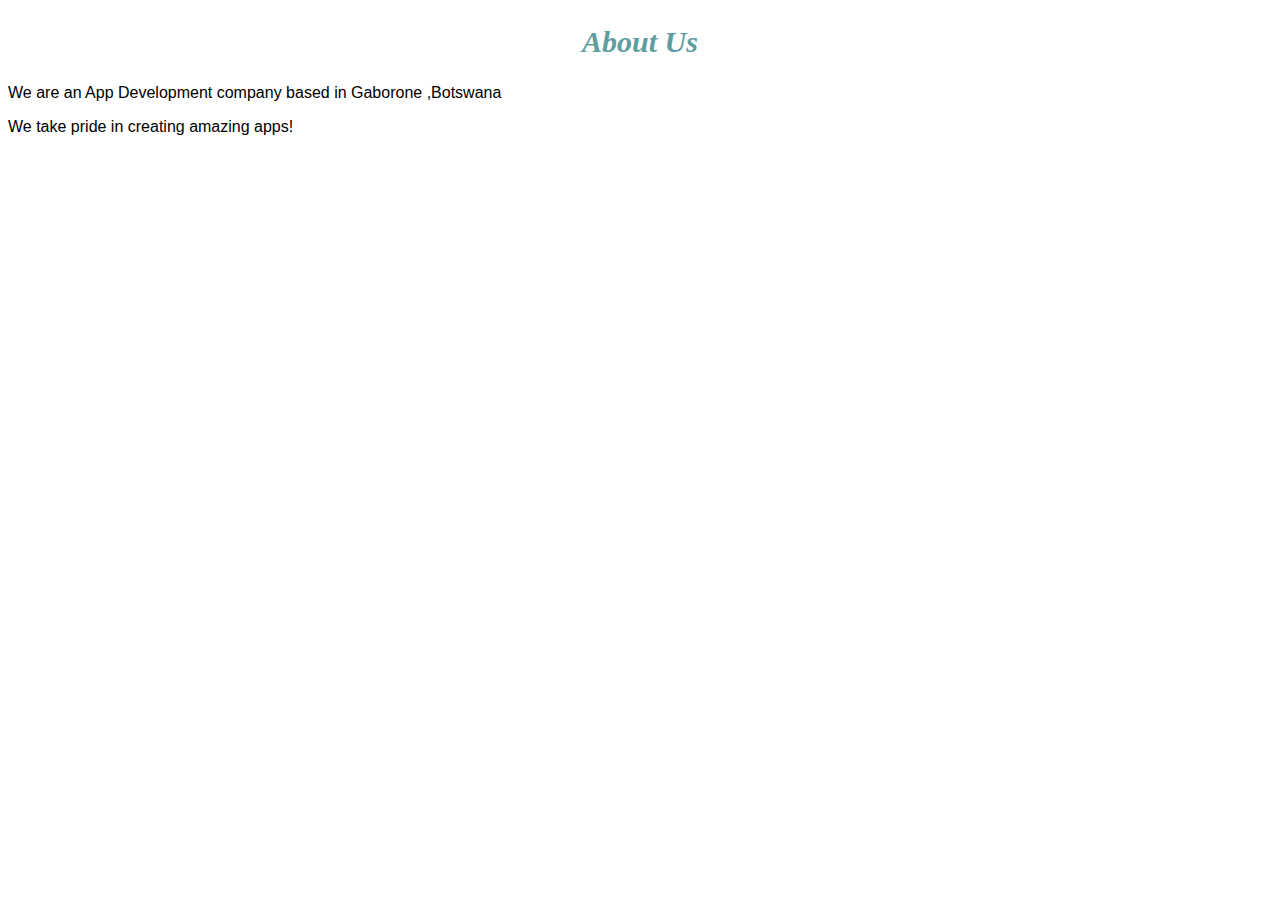
<file: about.html>
<!DOCTYPE html>
<html>
    <head>
        <link rel="stylesheet" href="style.css">
    </head>
  <body>
    <h2>About Us</h2>
    <p>We are an App Development company based in Gaborone ,Botswana</p>
    <p>We take pride in creating amazing apps!</p>
   
      

  </body>
</html>
</file>
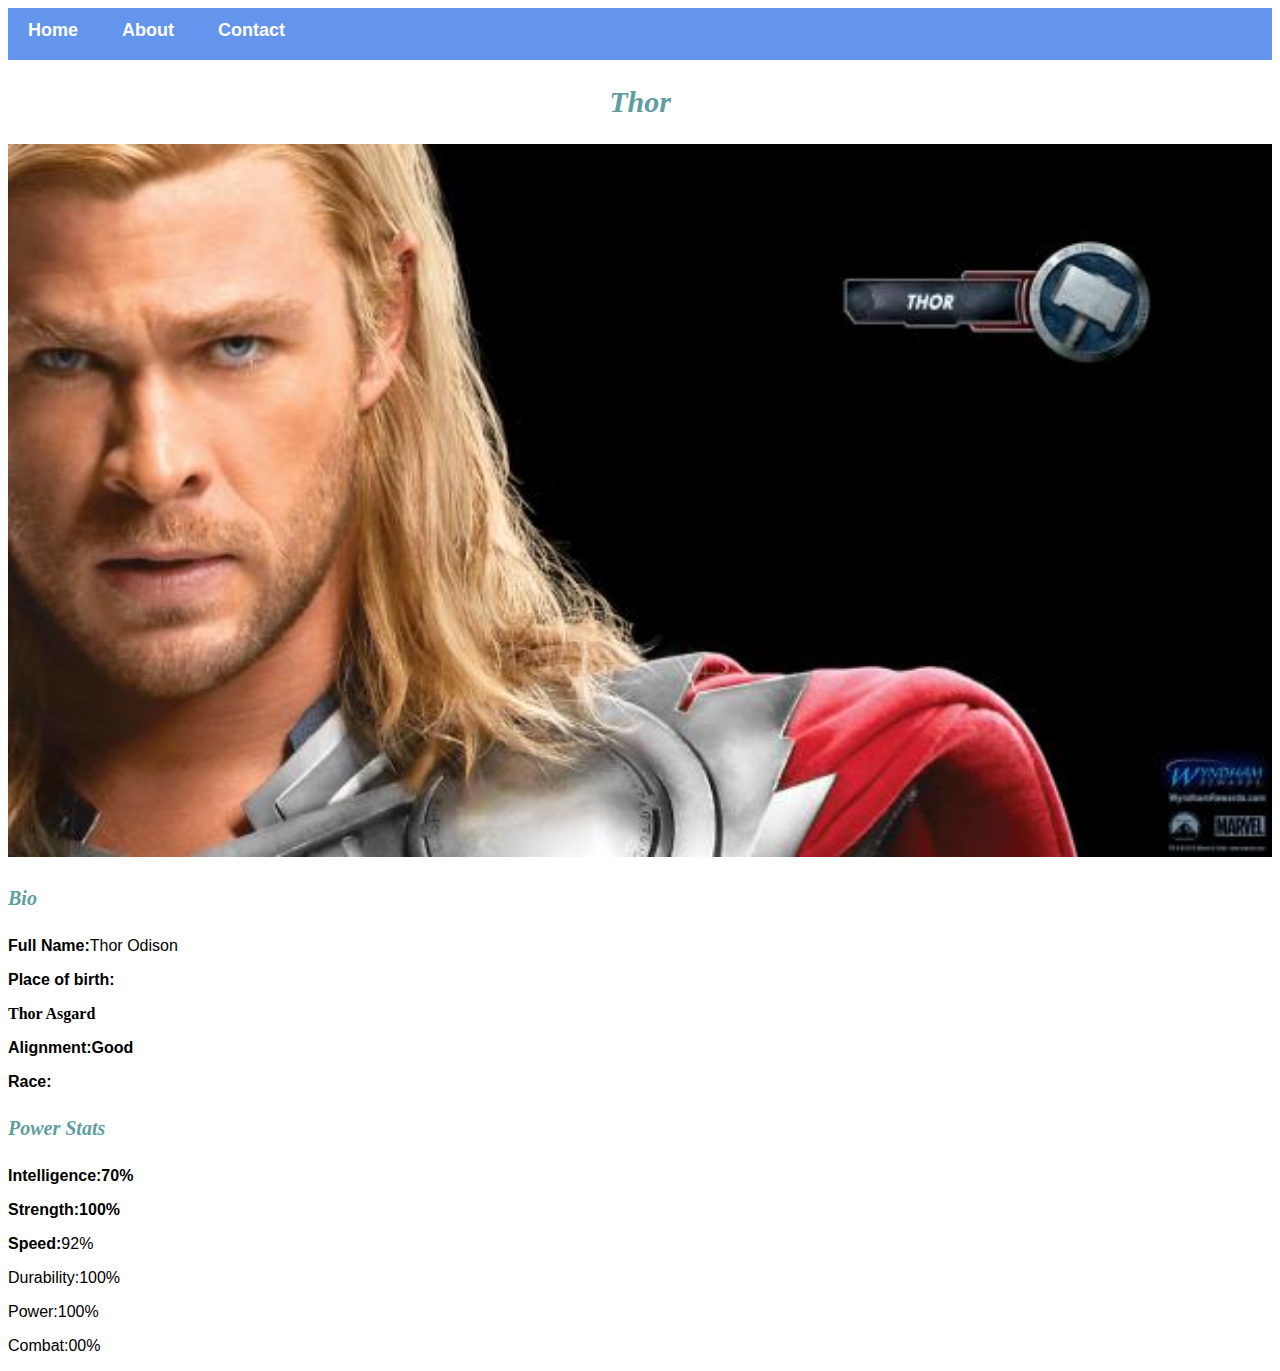
<file: avenger-1.html>
<!DOCTYPE html>
<html>
    <head>
        <link rel="stylesheet" href="style.css">
    </head>
  <body>
    <div id="menu">
        <a href="index.html">Home</a>
        <a href="about.html">About</a>
        <a href="contact.html">Contact</a>
    </div>
    <h2>Thor</h2>
    <div class="gallery">
      <img src="avengers_01.jpg" alt="">
    </div>
    <h4>Bio</h4>
    <p><b>Full Name:</b>Thor Odison</p>
    <p><b>Place of birth:</p>Thor Asgard</p>
    <p><b>Alignment:</b>Good</p>
    <p><b>Race:</Asgardian</p>
    <br>
    <h4>Power Stats</h4>
    <p><b>Intelligence:</b>70%</p>
    <p><b></b>Strength:</b>100% </p>
    <p><b></b>Speed:</b>92%</p>
    <p><b></b>Durability:</b>100%</p>
    <p><b></b>Power:</b>100%</p>
    <p><b></b>Combat:</b>00%</p>
  </body>
</html>
</file>
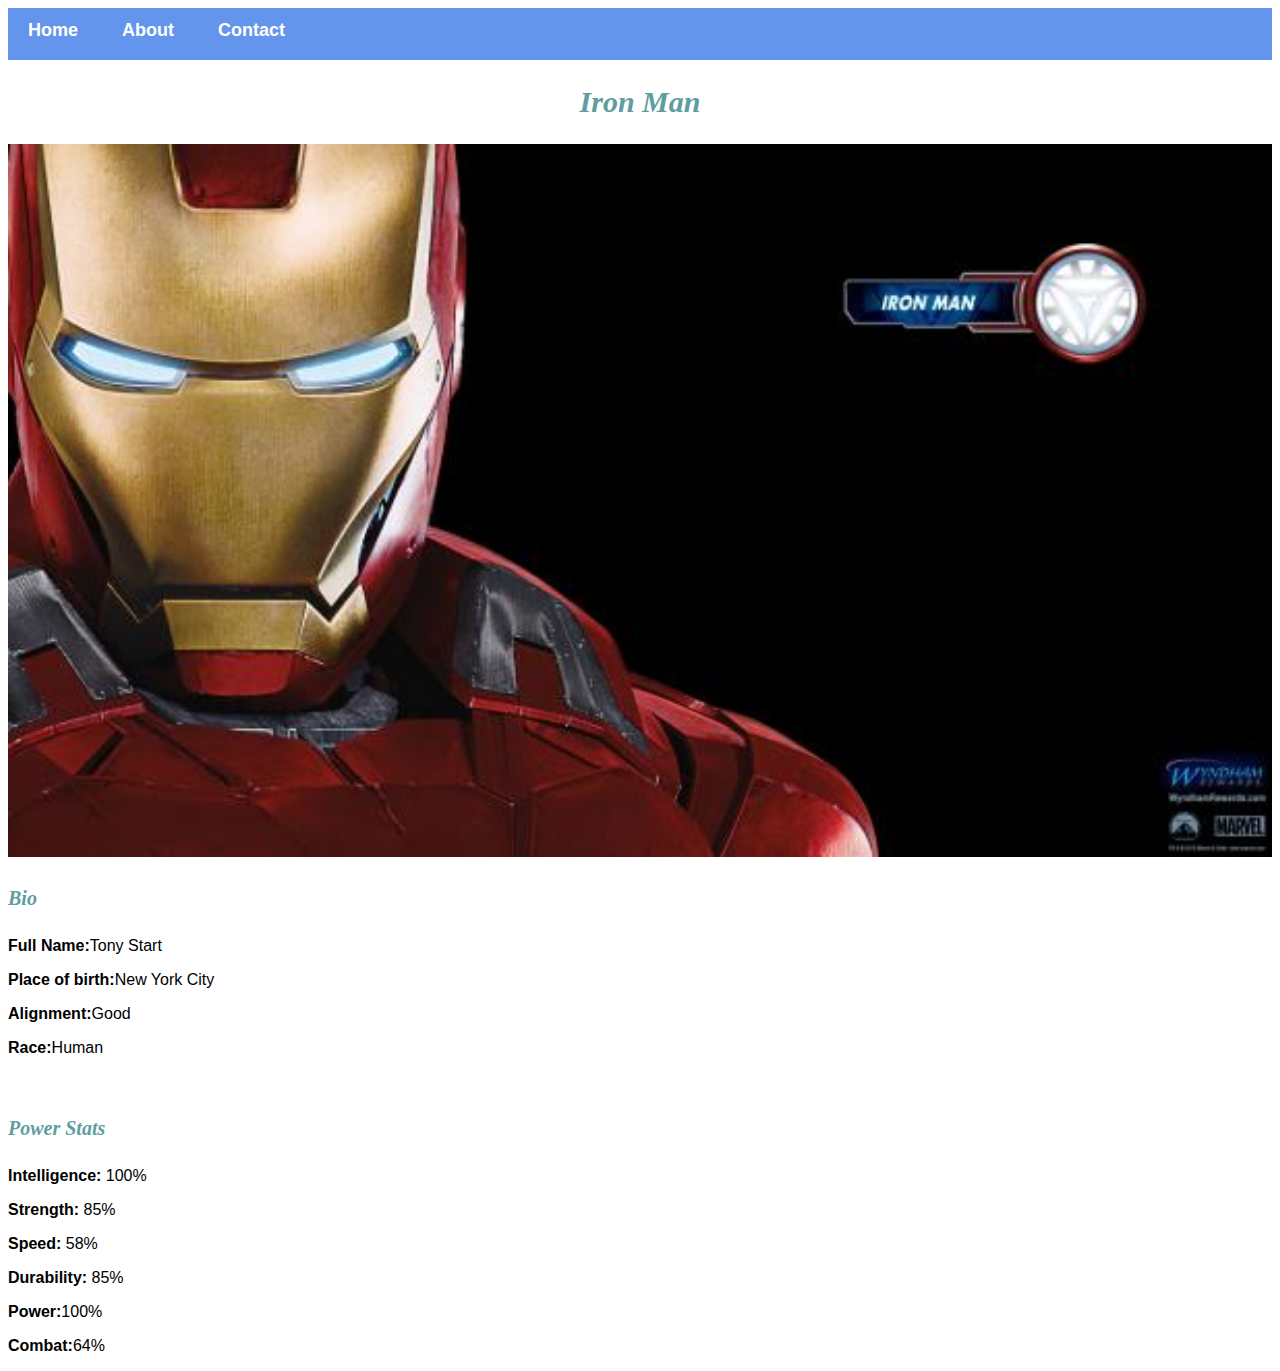
<file: avenger-2.html>
<!DOCTYPE html>
<html>
    <head>
        <link rel="stylesheet" href="style.css">
    </head>
  <body>
    <div id="menu">
        <a href="index.html">Home</a>
        <a href="about.html">About</a>
        <a href="contact.html">Contact</a>
    </div>
    <h2>Iron Man</h2>
    <div class="gallery">
      <img src="avengers_02.jpg" alt="">
    </div>
    <h4>Bio</h4>
    <p><b>Full Name:</b>Tony Start</p>
    <p><b>Place of birth:</b>New York City</p>
    <p><b>Alignment:</b>Good</p>
    <p><b>Race:</b>Human</p>
    <br>
    <h4>Power Stats</h4>
    <p><b>Intelligence:</b> 100%</p>
    <p><b>Strength:</b> 85% </p>
    <p><b>Speed:</b> 58%</p>
    <p><b>Durability:</b> 85%</p>
    <p><b>Power:</b>100%</p>
    <p><b>Combat:</b>64%</p>
  </body>
</html>
</file>
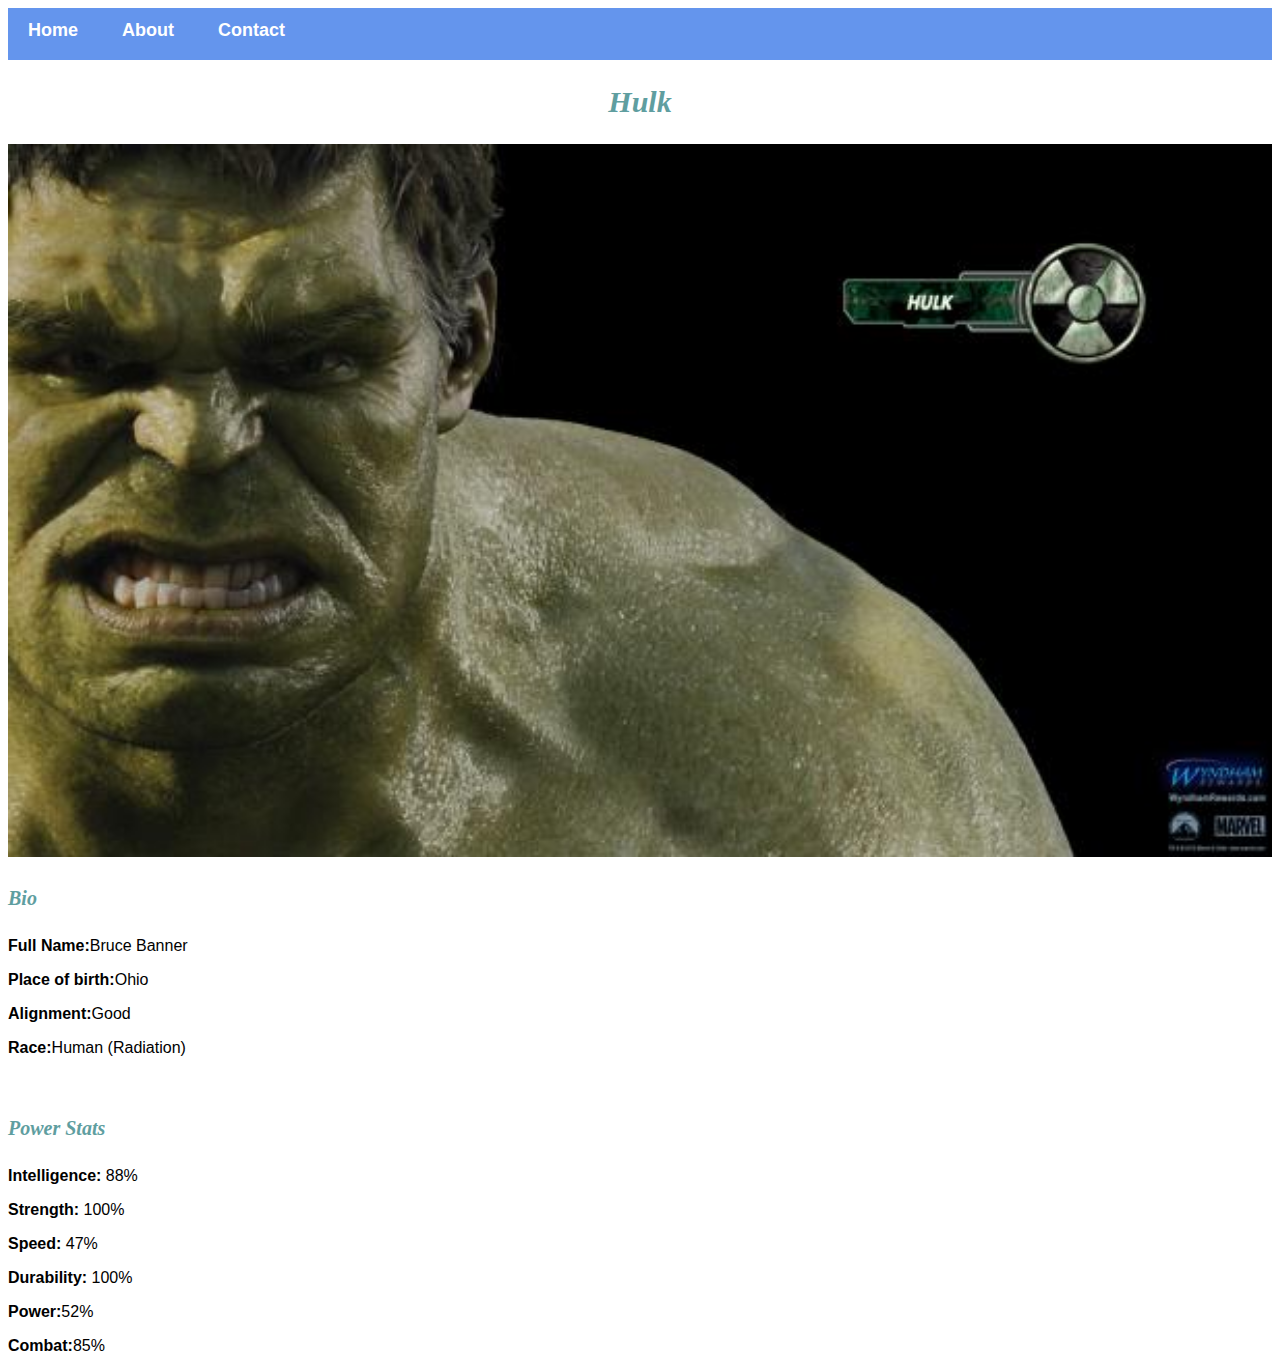
<file: avenger-3.html>
<!DOCTYPE html>
<html>
    <head>
        <link rel="stylesheet" href="style.css">
    </head>
  <body>
    <div id="menu">
        <a href="index.html">Home</a>
        <a href="about.html">About</a>
        <a href="contact.html">Contact</a>
    </div>
    <h2>Hulk</h2>
    <div class="gallery">
      <img src="avengers_03.jpg" alt="">
    </div>
    <h4>Bio</h4>
    <p><b>Full Name:</b>Bruce Banner</p>
    <p><b>Place of birth:</b>Ohio</p>
    <p><b>Alignment:</b>Good</p>
    <p><b>Race:</b>Human (Radiation)</p>
    <br>
    <h4>Power Stats</h4>
    <p><b>Intelligence:</b> 88%</p>
    <p><b>Strength:</b> 100% </p>
    <p><b>Speed:</b> 47%</p>
    <p><b>Durability:</b> 100%</p>
    <p><b>Power:</b>52%</p>
    <p><b>Combat:</b>85%</p>
  </body>
</html>
</file>
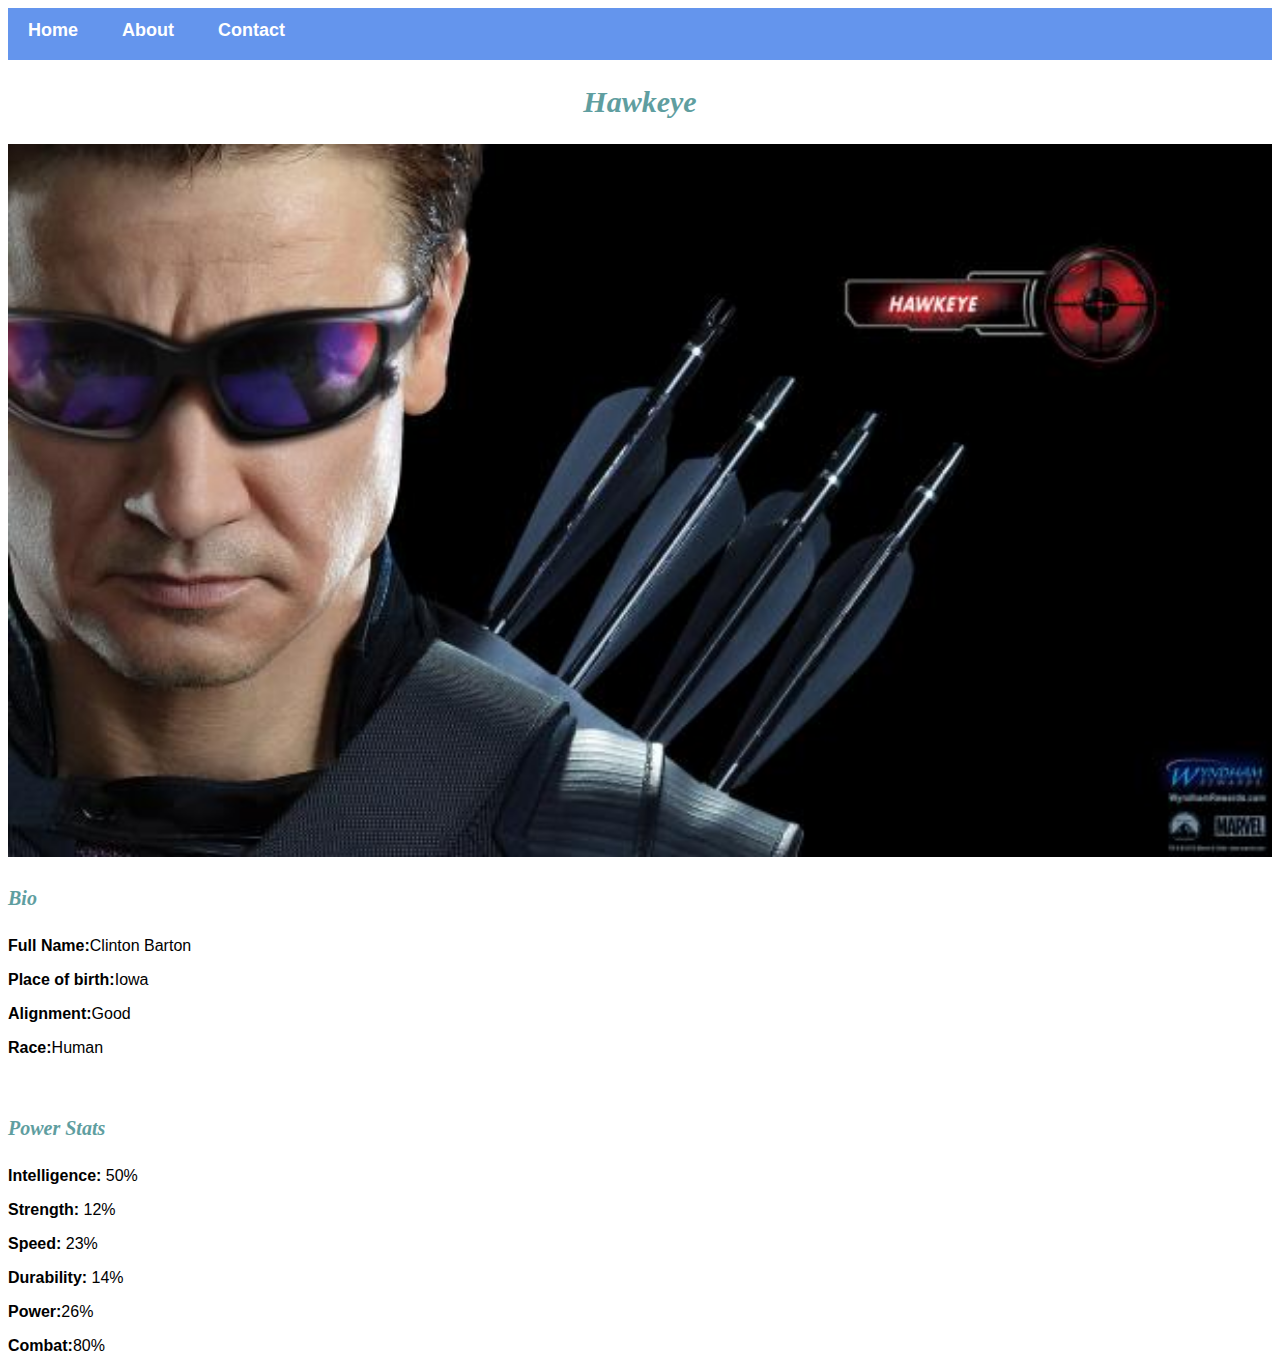
<file: avenger-4.html>
<!DOCTYPE html>
<html>
    <head>
        <link rel="stylesheet" href="style.css">
    </head>
  <body>
    <div id="menu">
        <a href="index.html">Home</a>
        <a href="about.html">About</a>
        <a href="contact.html">Contact</a>
    </div>
    <h2>Hawkeye</h2>
    <div class="gallery">
      <img src="avengers_04.jpg" alt="">
    </div>
    <h4>Bio</h4>
    <p><b>Full Name:</b>Clinton Barton</p>
    <p><b>Place of birth:</b>Iowa</p>
    <p><b>Alignment:</b>Good</p>
    <p><b>Race:</b>Human</p>
    <br>
    <h4>Power Stats</h4>
    <p><b>Intelligence:</b> 50%</p>
    <p><b>Strength:</b> 12% </p>
    <p><b>Speed:</b> 23%</p>
    <p><b>Durability:</b> 14%</p>
    <p><b>Power:</b>26%</p>
    <p><b>Combat:</b>80%</p>
  </body>
</html>
</file>
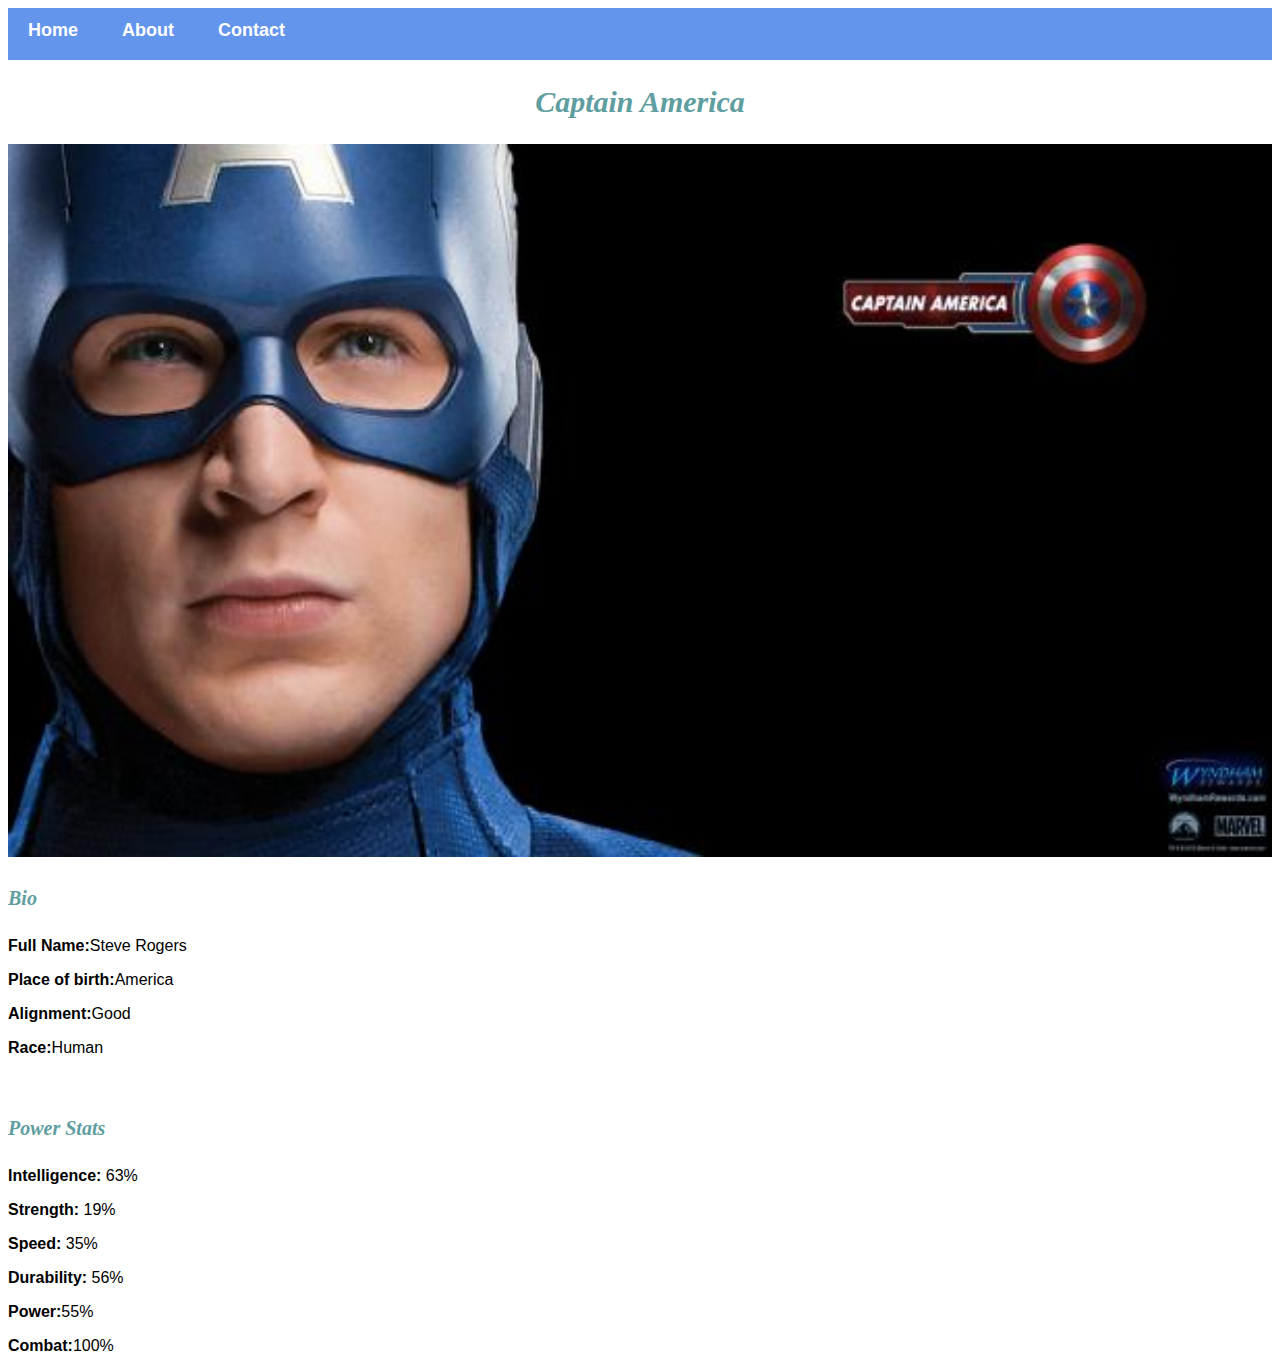
<file: avenger-5.html>
<!DOCTYPE html>
<html>
    <head>
        <link rel="stylesheet" href="style.css">
    </head>
  <body>
    <div id="menu">
        <a href="index.html">Home</a>
        <a href="about.html">About</a>
        <a href="contact.html">Contact</a>
    </div>
    <h2>Captain America</h2>
    <div class="gallery">
      <img src="avengers_05.jpg" alt="">
    </div>
    <h4>Bio</h4>
    <p><b>Full Name:</b>Steve Rogers</p>
    <p><b>Place of birth:</b>America</p>
    <p><b>Alignment:</b>Good</p>
    <p><b>Race:</b>Human</p>
    <br>
    <h4>Power Stats</h4>
    <p><b>Intelligence:</b> 63%</p>
    <p><b>Strength:</b> 19% </p>
    <p><b>Speed:</b> 35%</p>
    <p><b>Durability:</b> 56%</p>
    <p><b>Power:</b>55%</p>
    <p><b>Combat:</b>100%</p>
  </body>
</html>
</file>
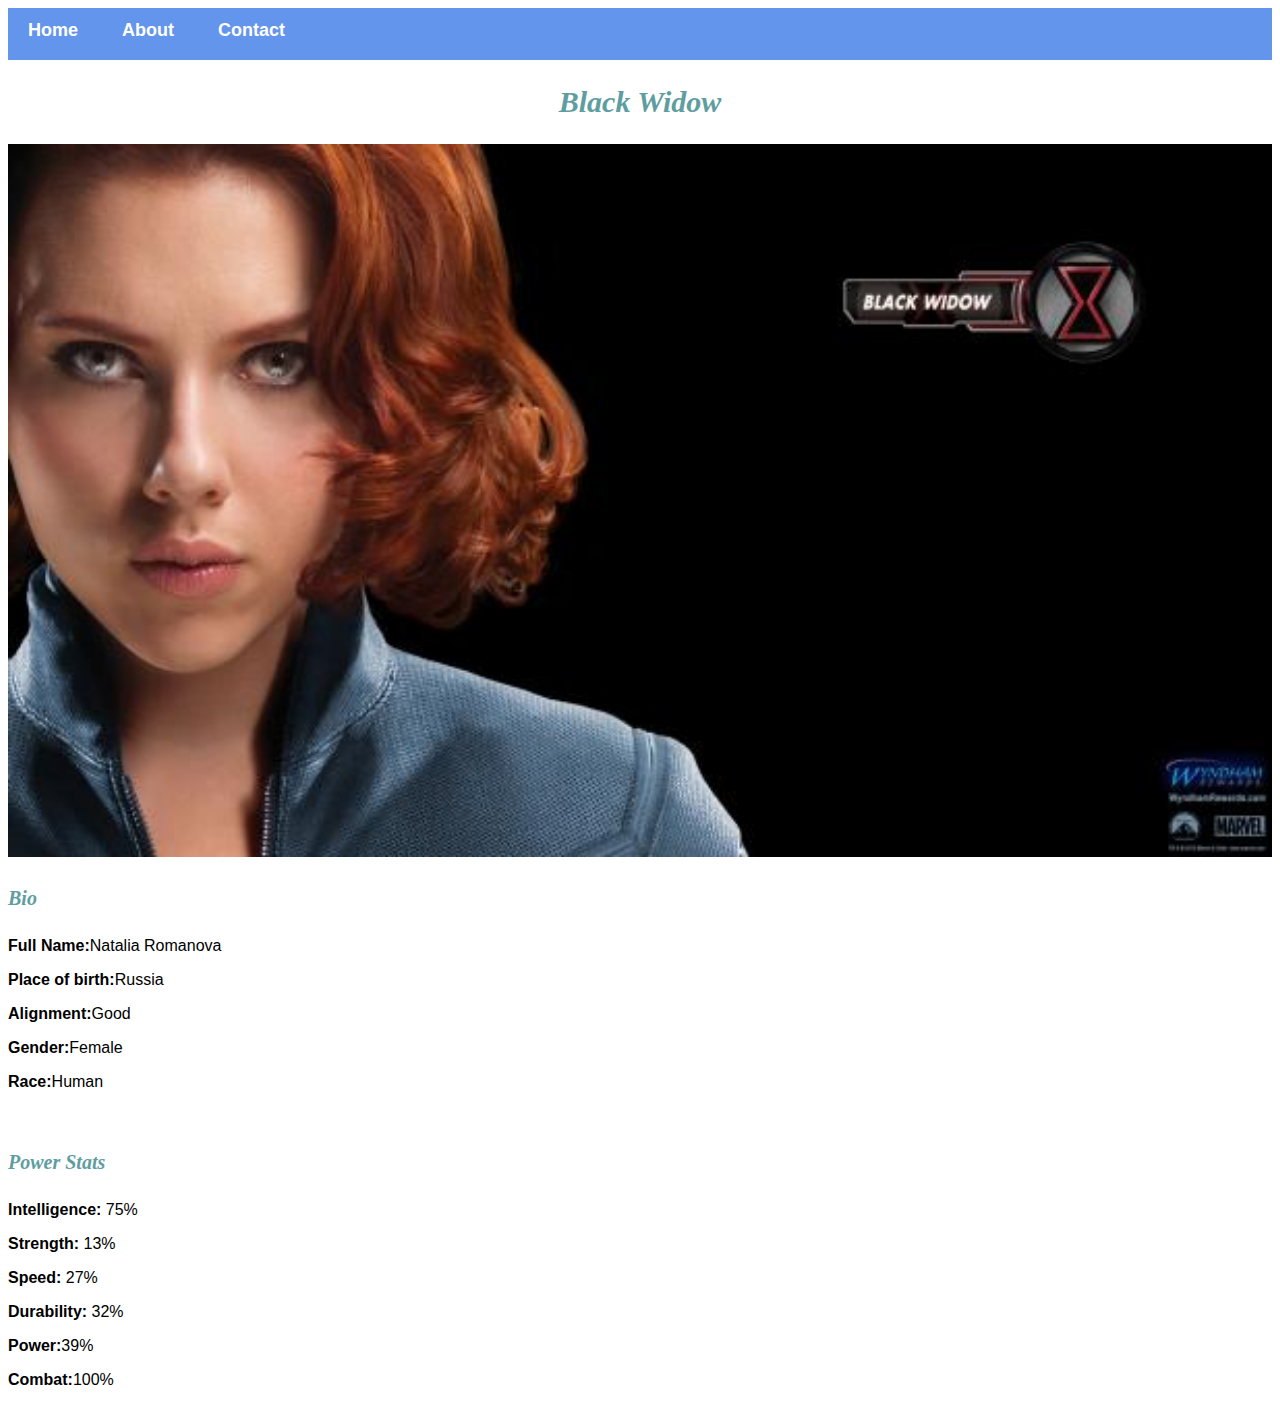
<file: avenger-6.html>
<!DOCTYPE html>
<html>
    <head>
        <link rel="stylesheet" href="style.css">
    </head>
  <body>
    <div id="menu">
        <a href="index.html">Home</a>
        <a href="about.html">About</a>
        <a href="contact.html">Contact</a>
    </div>
    <h2>Black Widow</h2>
    <div class="gallery">
      <img src="avengers_06.jpg" alt="">
    </div>
    <h4>Bio</h4>
    <p><b>Full Name:</b>Natalia Romanova</p>
    <p><b>Place of birth:</b>Russia</p>
    <p><b>Alignment:</b>Good</p>
    <p><b>Gender:</b>Female</p>
    <p><b>Race:</b>Human</p>
    <br>
    <h4>Power Stats</h4>
    <p><b>Intelligence:</b> 75%</p>
    <p><b>Strength:</b> 13% </p>
    <p><b>Speed:</b> 27%</p>
    <p><b>Durability:</b> 32%</p>
    <p><b>Power:</b>39%</p>
    <p><b>Combat:</b>100%</p>
  </body>
</html>
</file>
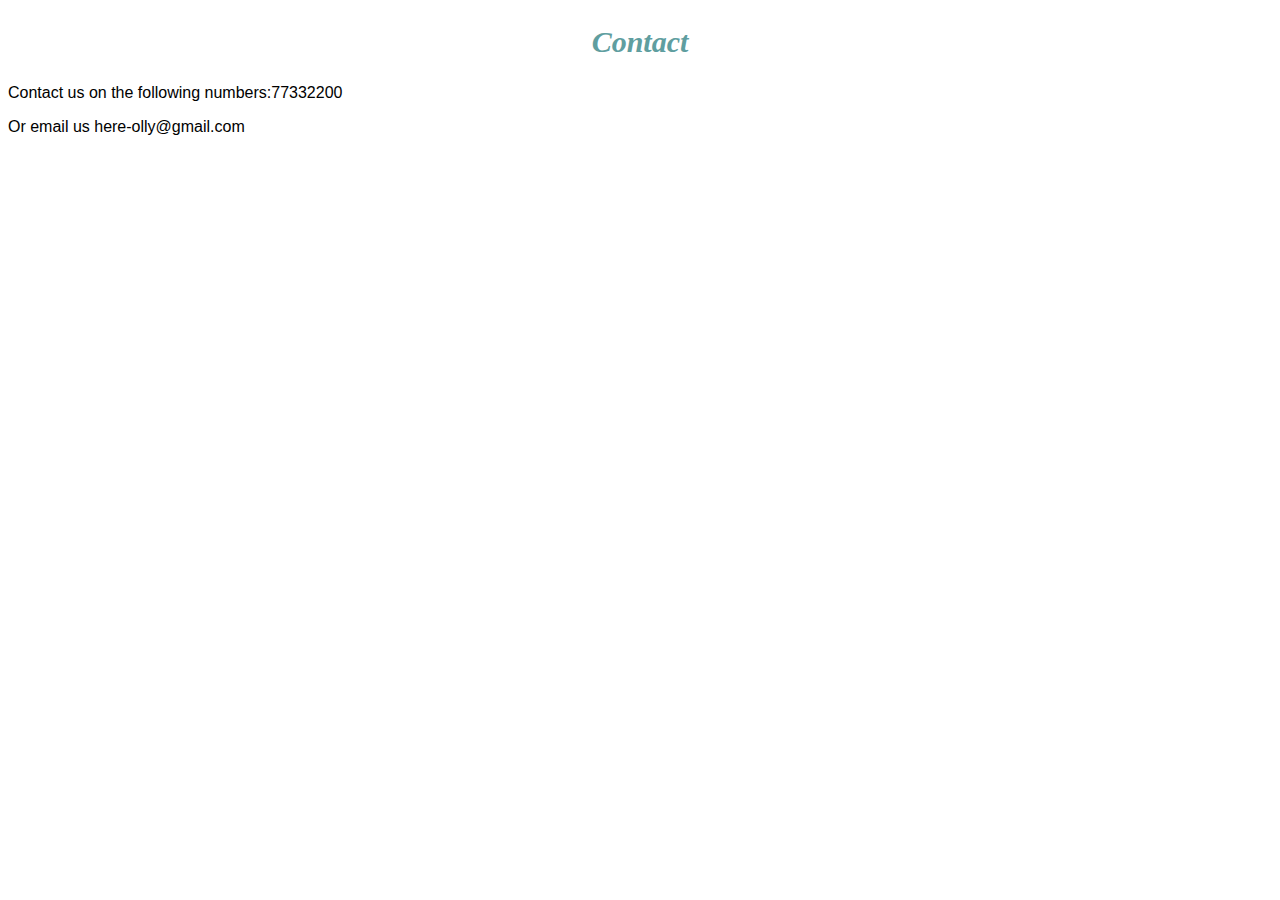
<file: contact.html>
<!DOCTYPE html>
<html>
    <head>
        <link rel="stylesheet" href="style.css">
    </head>
  <body>
    <h2>Contact</h2>
    <p>Contact us on the following numbers:77332200</p>
    <p>Or email us here-olly@gmail.com</p>
    
      
    
  </body>
</html>
</file>
<file: style.css>
.gallery img{
    width: 100%;
}

h2{
  font-family: impact,fantasy;
  text-align: center;
  font-size: 30px;
  color: cadetblue;
  font-style: italic;

}
h4{
  font-family: impact,fantasy;
  font-size: 20px;
  font-style: italic;
  color: cadetblue;
}
p{
  font-family: Helvetica, sans-serif;

}
#menu{
  width: 100%;
  height: 40px;
  background-color: cornflowerblue;
  padding-top: 12px;
}
#menu a{
  color: white;
  font-family:Helvetica, sans-serif;
  font-size: 18px;
  text-decoration: none;
  font-weight: 800;

  padding-left: 20px;
  padding-right: 20px;

}
#menu a:hover{
  color: #5077bd;
}
</file>
